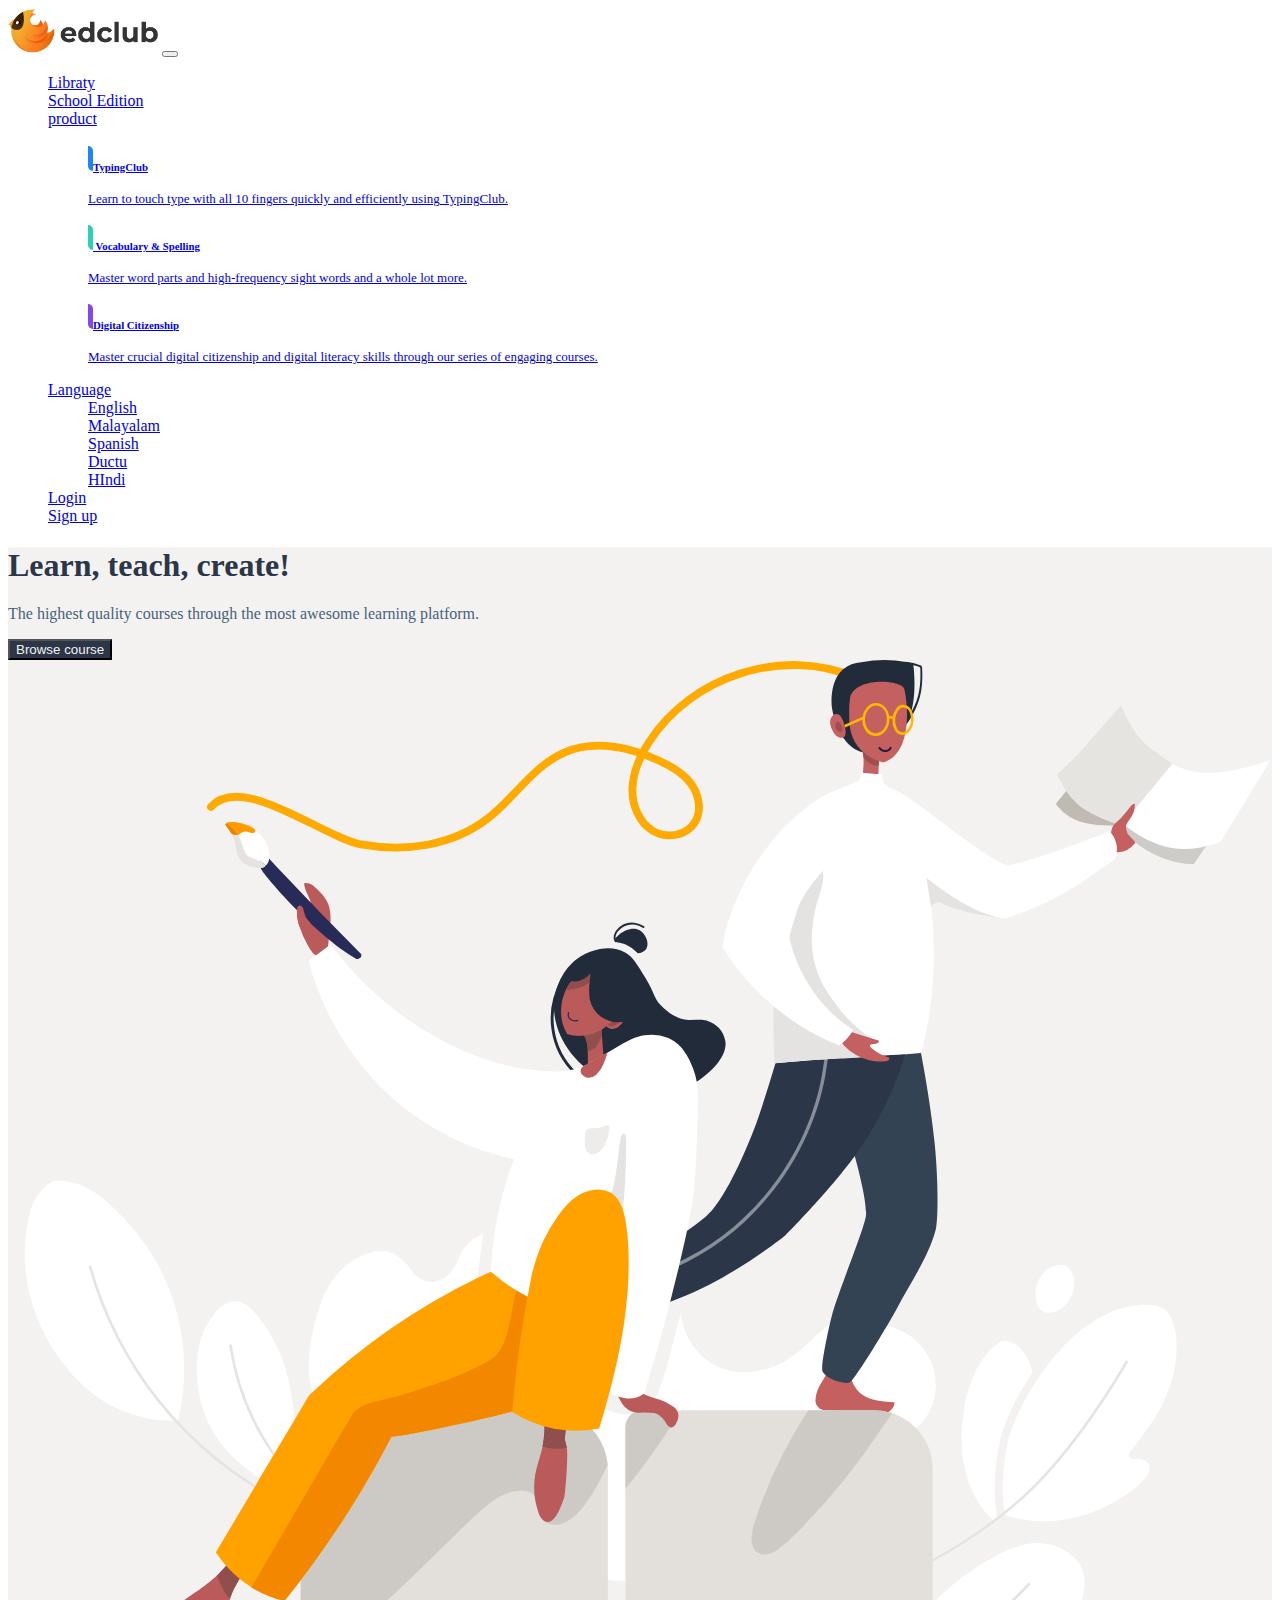
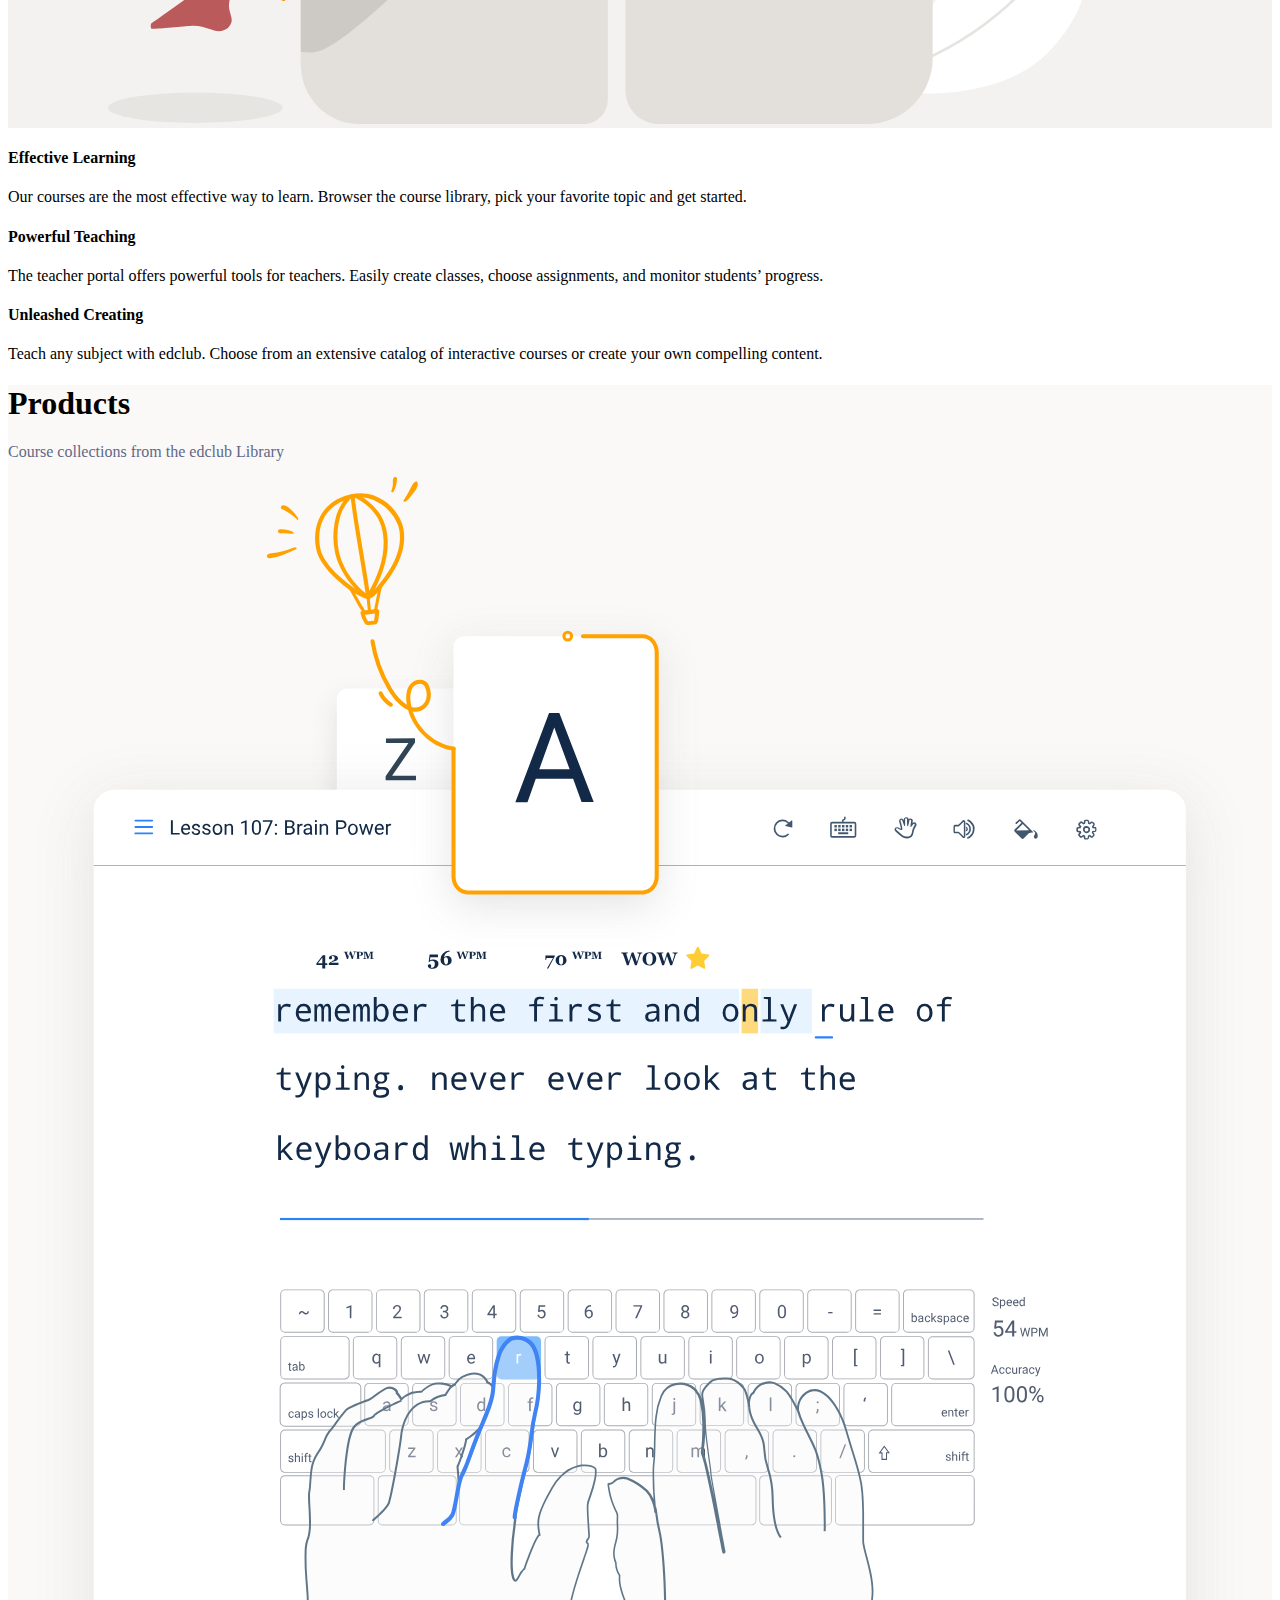
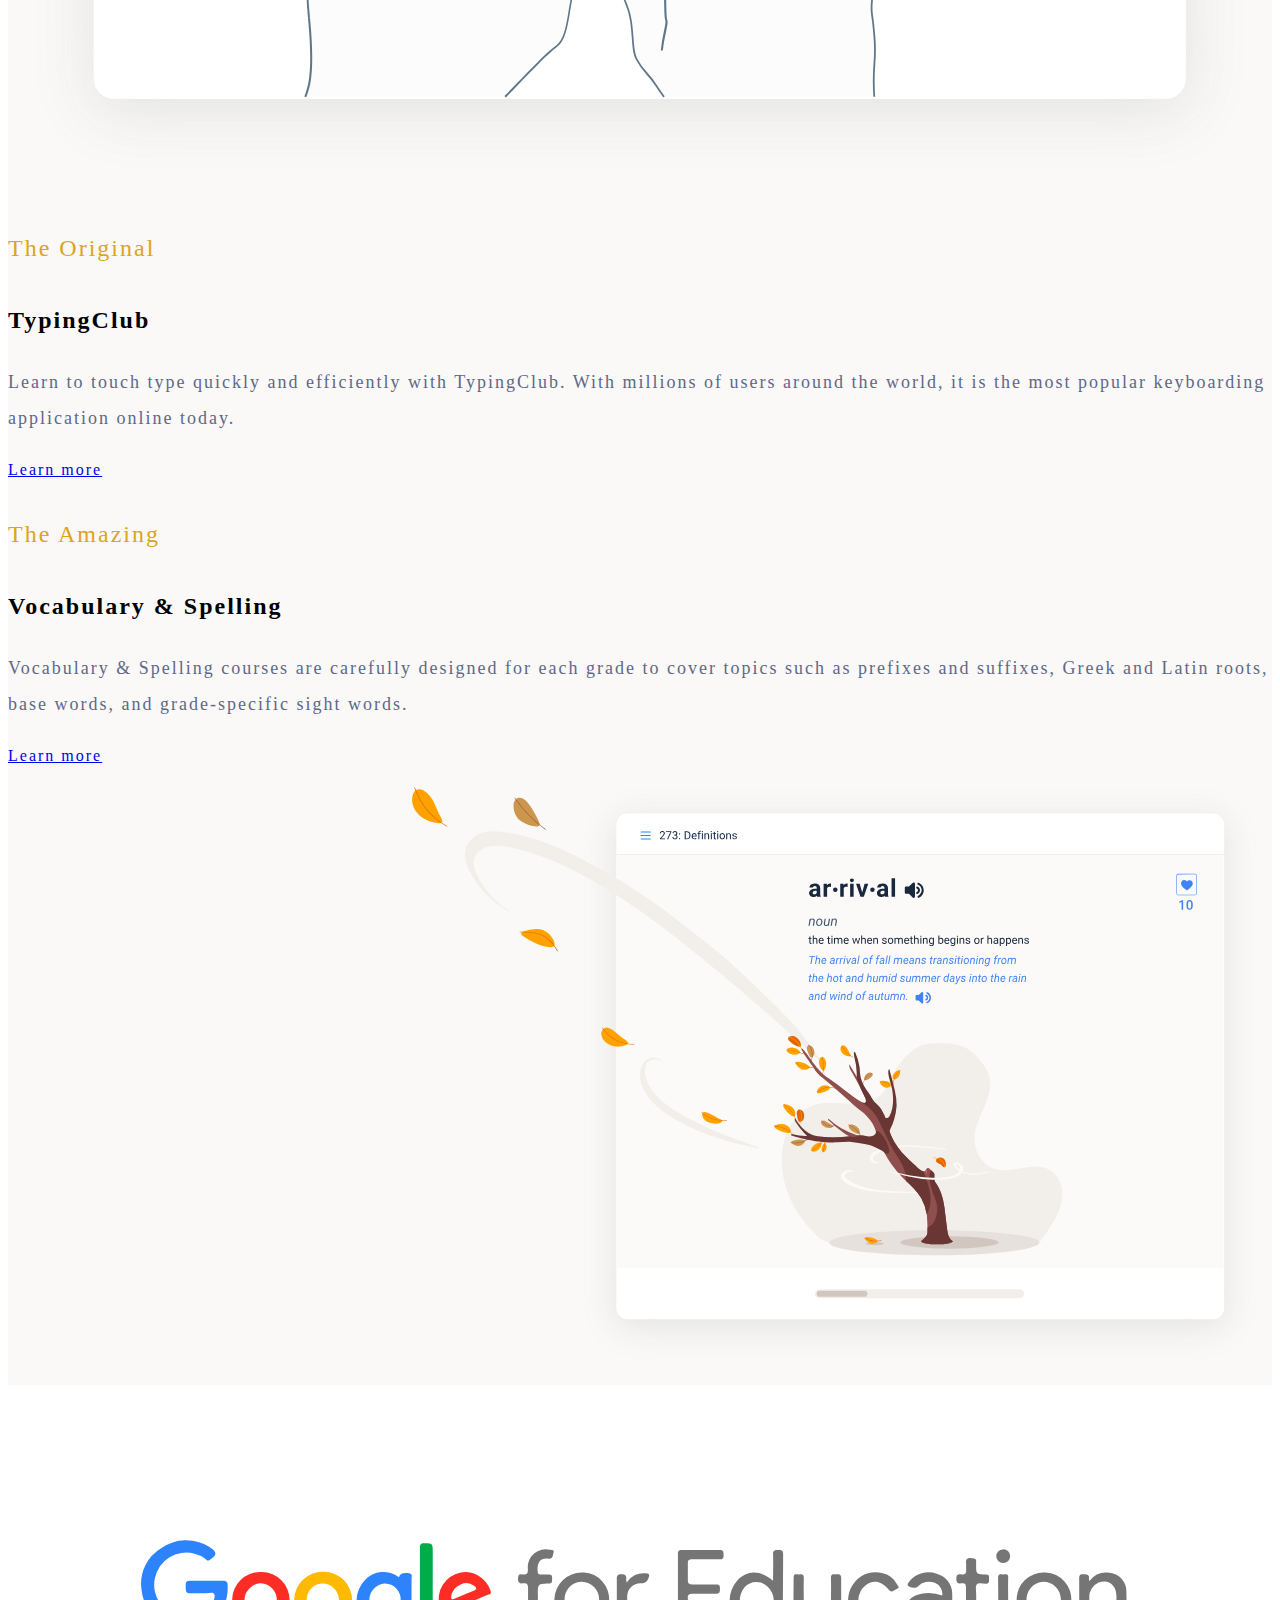
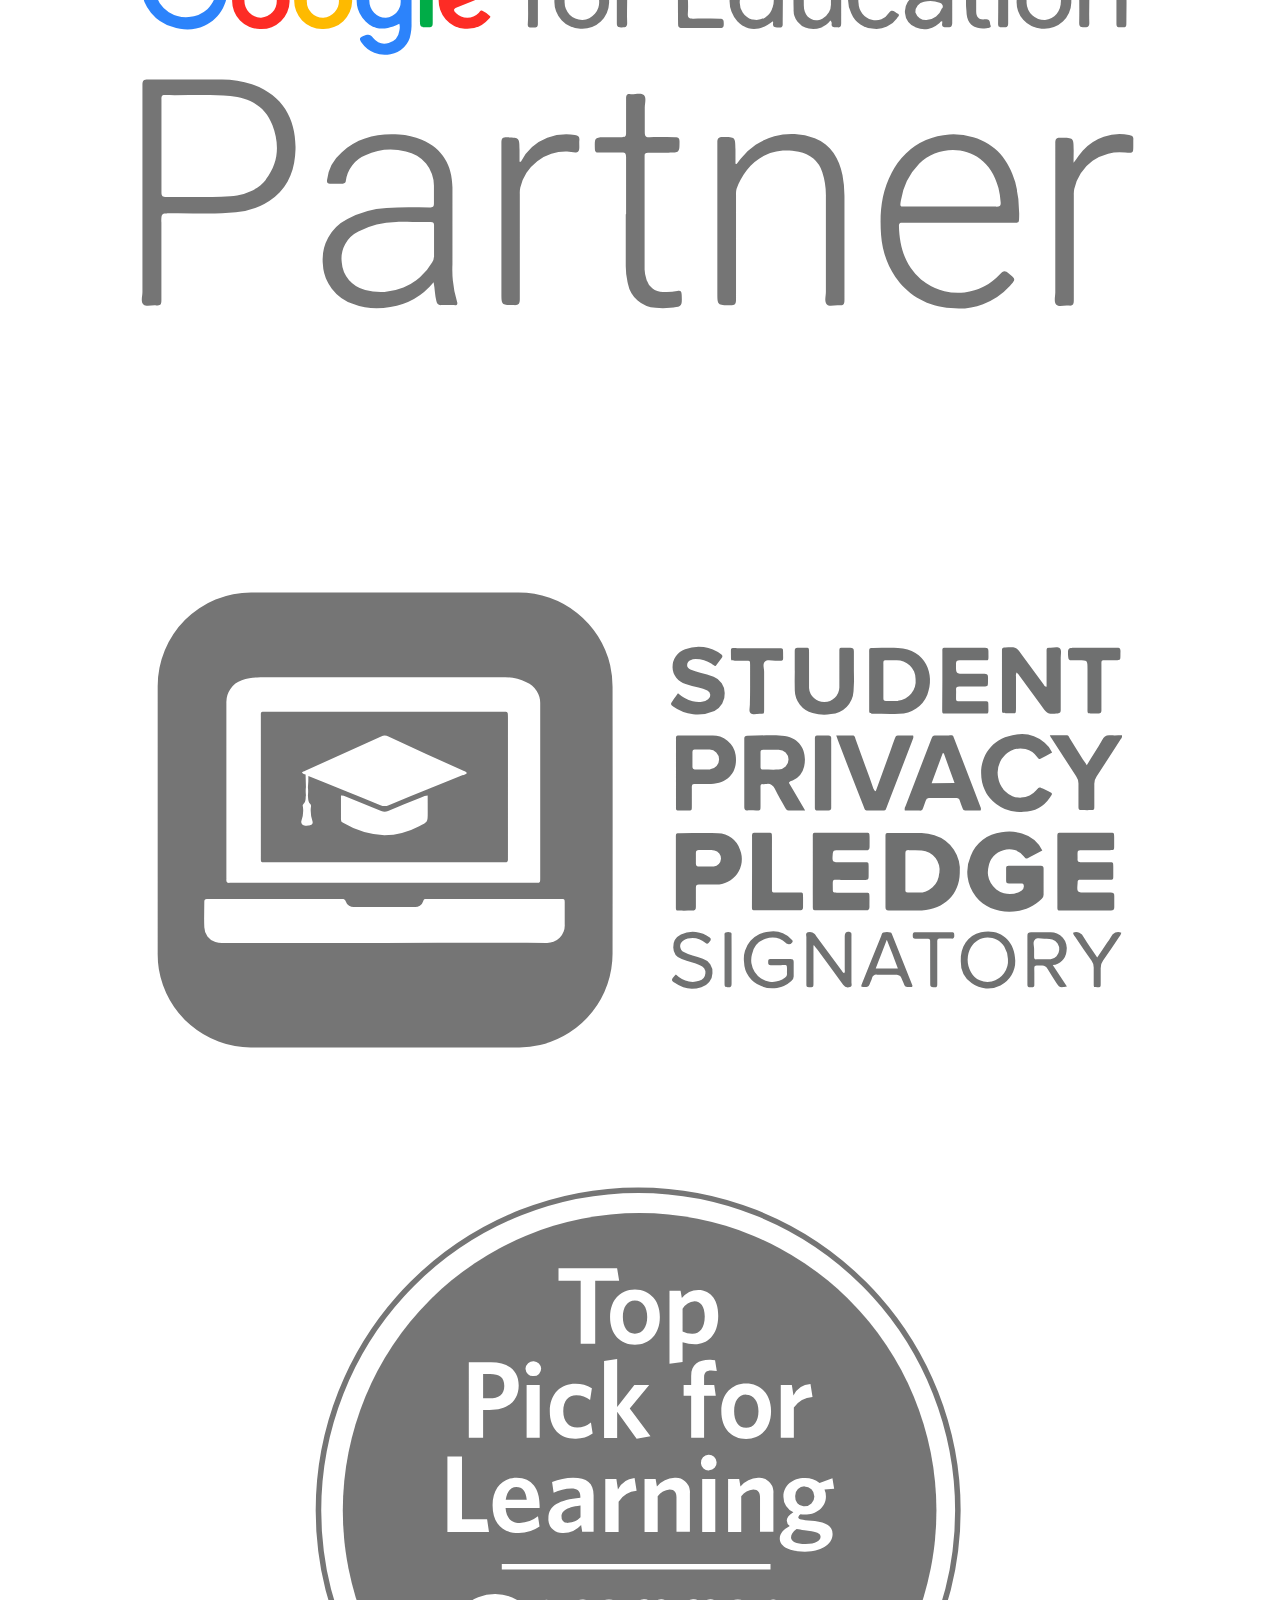
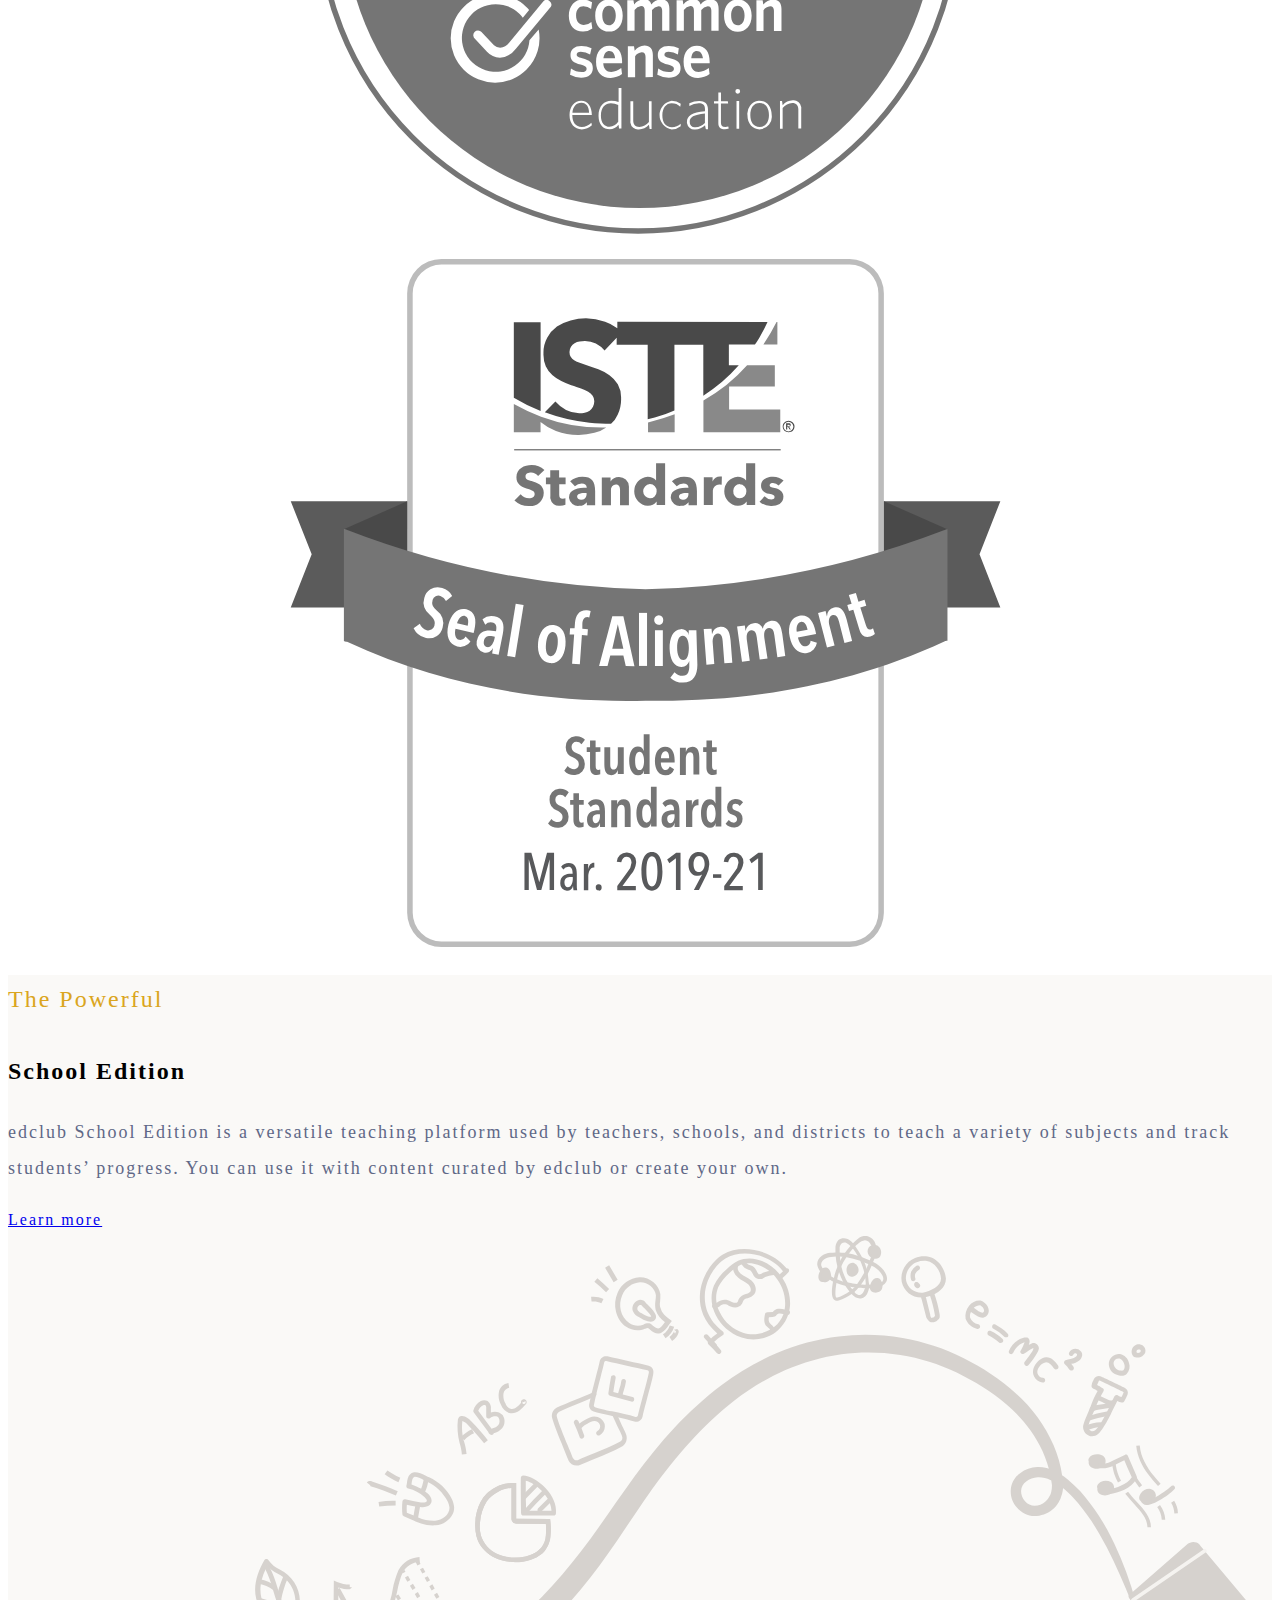
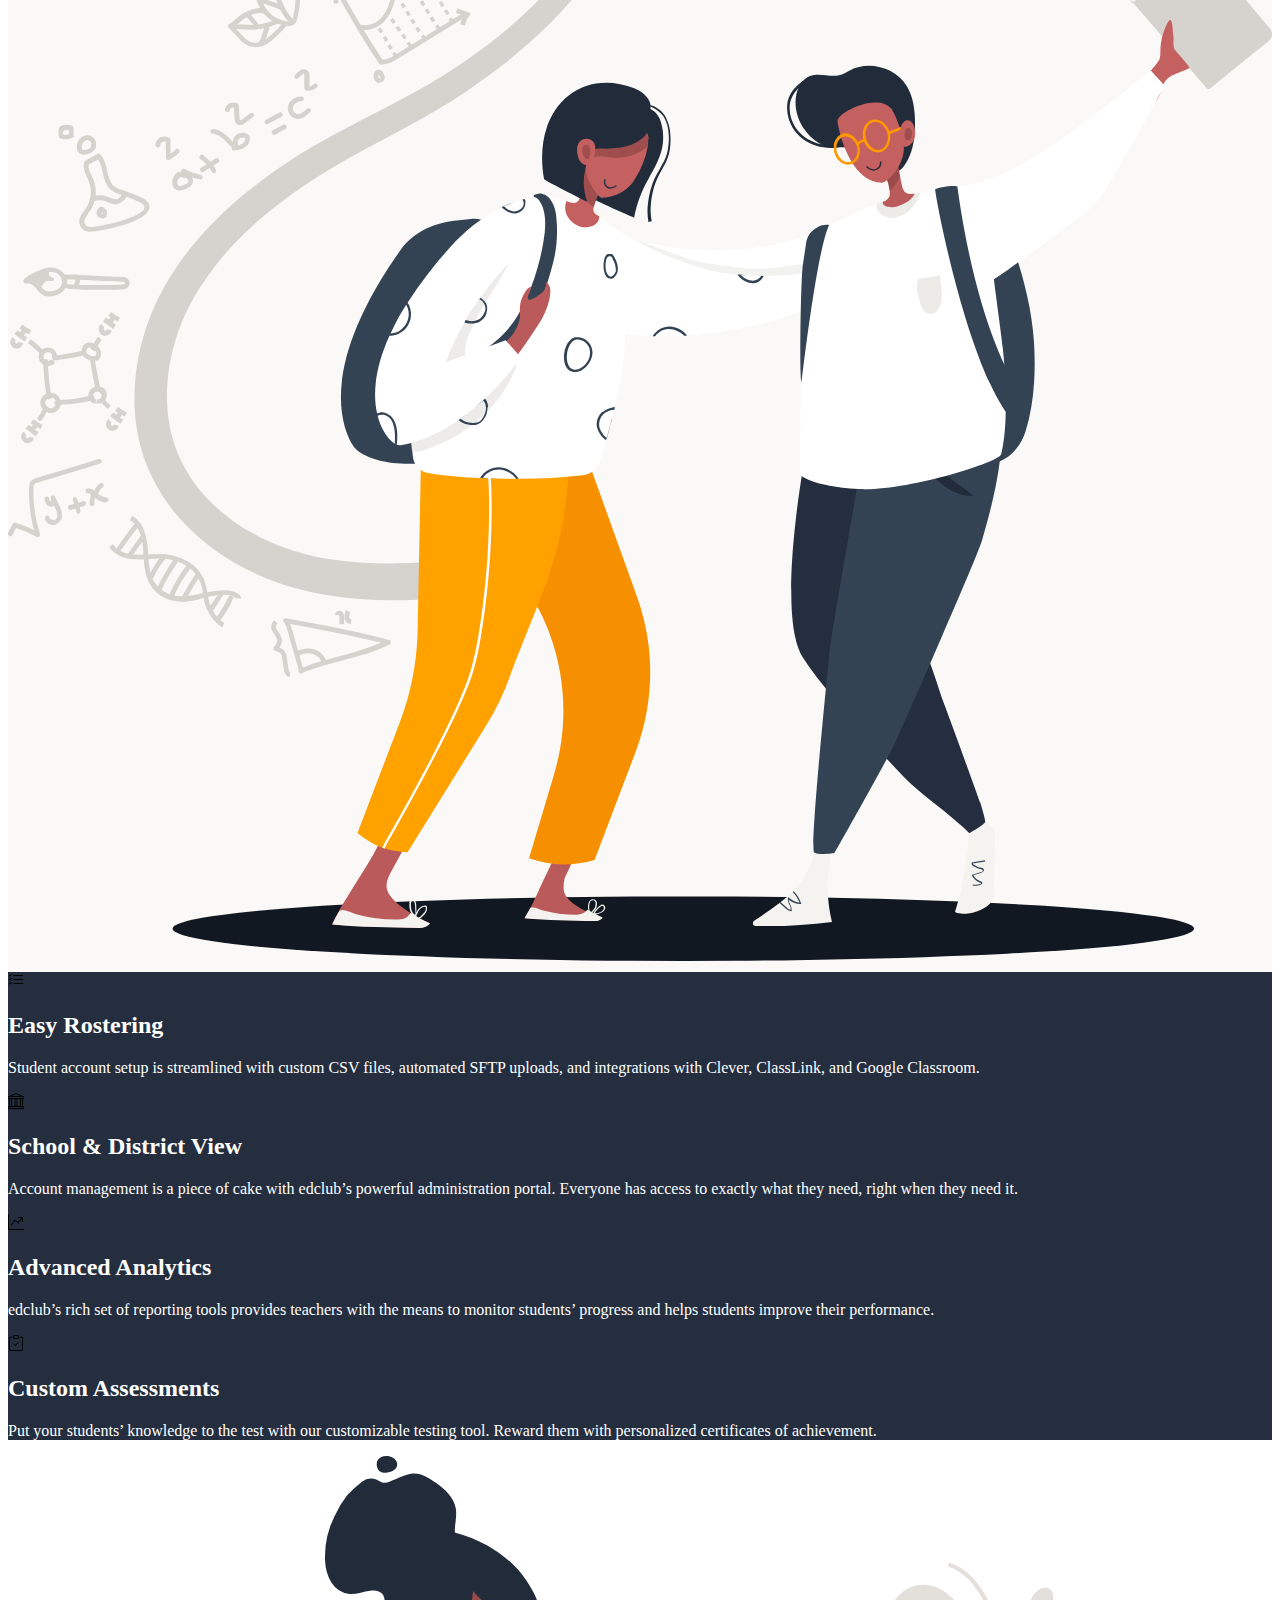
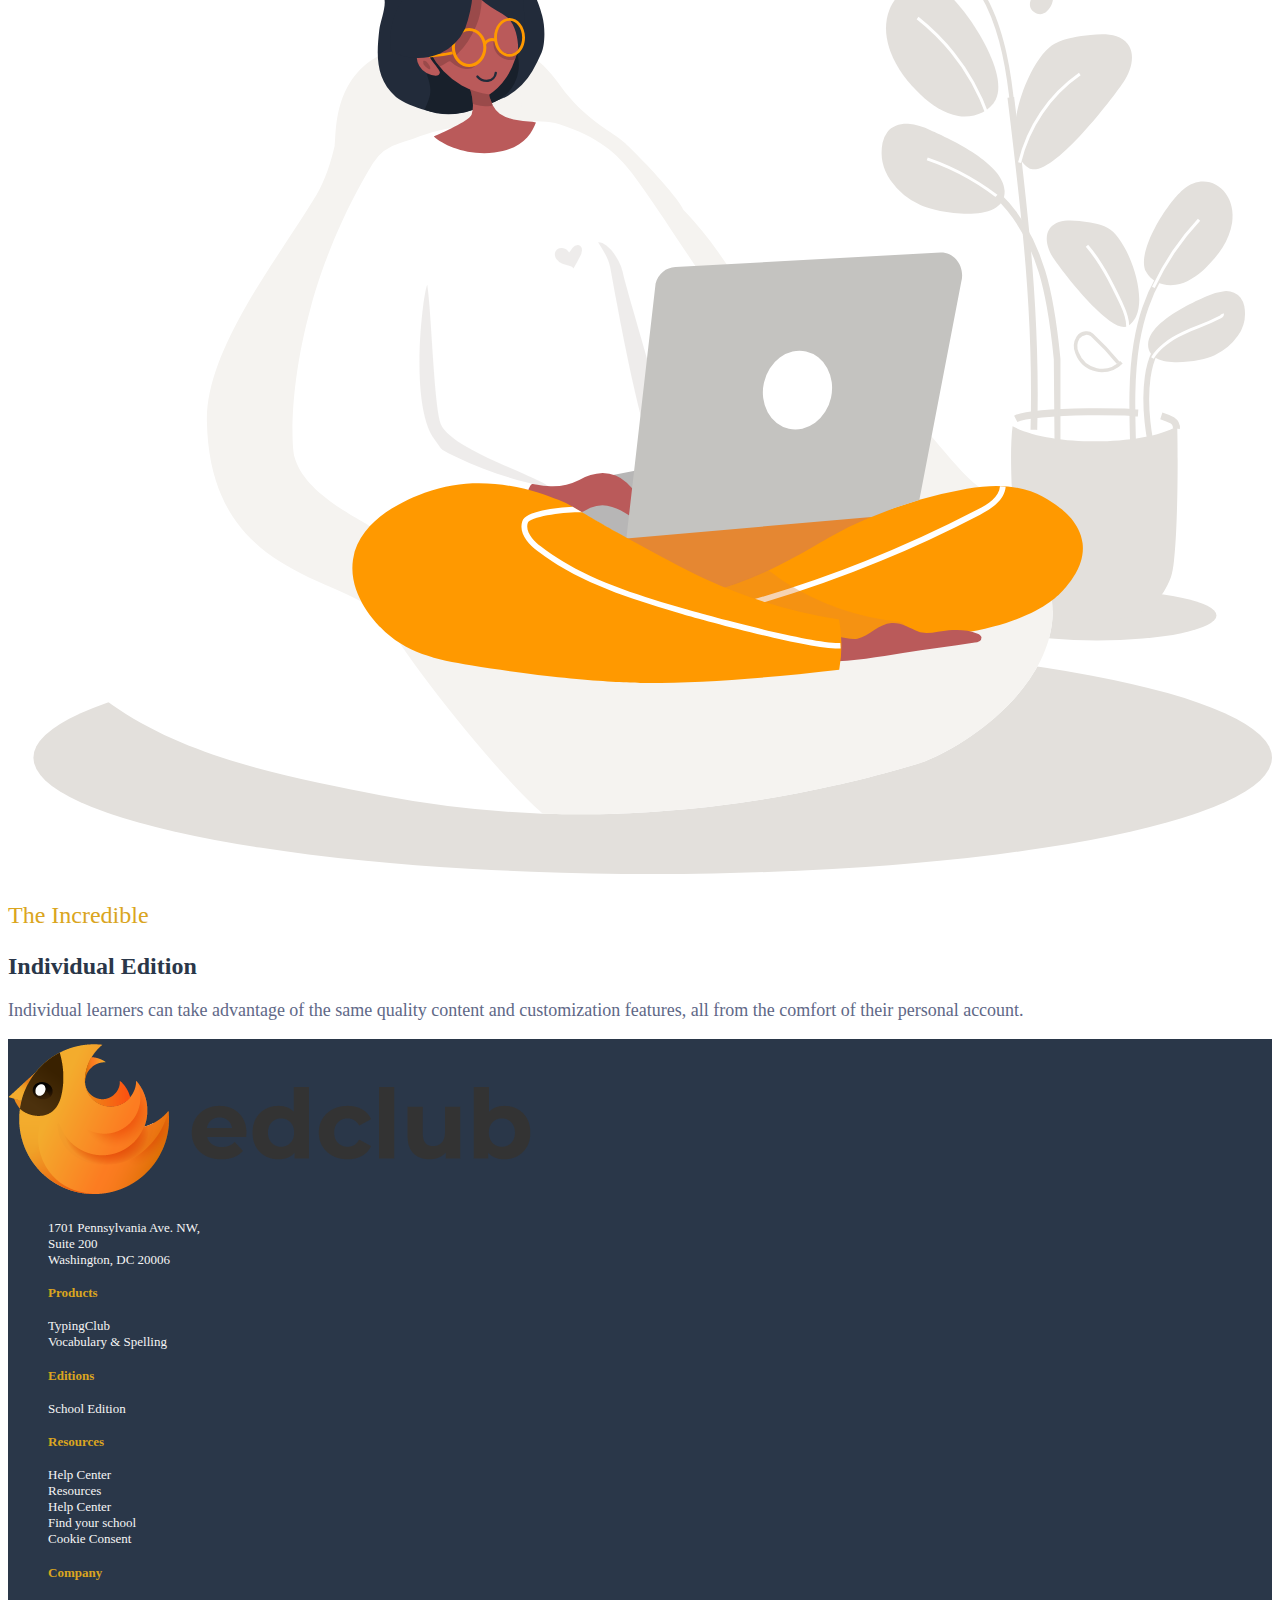
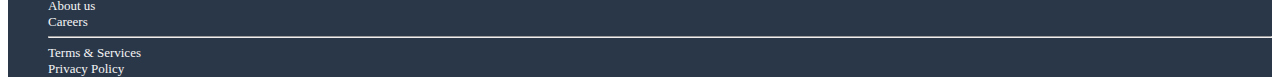
<file: index.html>
<!doctype html>
<html lang="en">

<head>
    <meta charset="utf-8">
    <meta name="viewport" content="width=device-width, initial-scale=1">
    <title>edclub</title>
    <link href="logo.png" rel="icon">
    <link href="https://cdn.jsdelivr.net/npm/bootstrap@5.2.0/dist/css/bootstrap.min.css" rel="stylesheet"
        integrity="sha384-gH2yIJqKdNHPEq0n4Mqa/HGKIhSkIHeL5AyhkYV8i59U5AR6csBvApHHNl/vI1Bx" crossorigin="anonymous">
    <script src="https://cdn.jsdelivr.net/npm/bootstrap@5.2.0/dist/js/bootstrap.bundle.min.js"
        integrity="sha384-A3rJD856KowSb7dwlZdYEkO39Gagi7vIsF0jrRAoQmDKKtQBHUuLZ9AsSv4jD4Xa"
        crossorigin="anonymous"></script>
    <link rel="stylesheet" href="edclub_style.css">
</head>

<body>
    <header>
        <nav class="navbar navbar-expand-lg bg-light">
            <div class="container">
                <a class="navbar-brand" href="#"><img src="edclub-logo.png" alt="edclub-logo"
                        class="img-fluid logo_edclub"></a>
                <button class="navbar-toggler" type="button" data-bs-toggle="collapse" data-bs-target="#navbarScroll"
                    aria-controls="navbarScroll" aria-expanded="false" aria-label="Toggle navigation">
                    <span class="navbar-toggler-icon"></span>
                </button>
                <div class="collapse navbar-collapse navbar-nav-scroll" style="--bs-scroll-height: 200px;"
                    id="navbarScroll">
                    <ul class="navbar-nav me-auto my-2 my-lg-0">
                        <li class="nav-item">
                            <a class="nav-link" aria-current="page" href="#">Libraty</a>
                        </li>
                        <li class="nav-item">
                            <a class="nav-link" href="#">School Edition</a>
                        </li>
                        <li class="nav-item dropdown">
                            <a class="nav-link dropdown-toggle" href="#" role="button" data-bs-toggle="dropdown"
                                aria-expanded="false">
                                product
                            </a>
                            <ul class="dropdown-menu nav_bar-heading">
                                <li class="container"><a class="dropdown-item" href="#">



                                        <h5> <span class="nav_bar-point blue-box"></span>TypingClub</h5>

                                        <p class="nav_bar-text">
                                            Learn to touch type with all 10 fingers quickly and efficiently
                                            using
                                            TypingClub.
                                        </p>

                                    </a></li>
                                <li class="container"><a class="dropdown-item" href="#">
                                        <h5><span class="nav_bar-point green-box"></span> Vocabulary &
                                            Spelling</h5>
                                        <p class="nav_bar-text">
                                            Master word parts and high-frequency sight words and a whole lot more.
                                        </p>

                                    </a></li>

                                <li class="container"><a class="dropdown-item" href="#">
                                        <h5><span class="nav_bar-point vialat-box"></span>Digital Citizenship
                                        </h5>
                                        <p class="nav_bar-text">
                                            Master crucial digital citizenship and digital literacy skills through our
                                            series of engaging courses.
                                        </p>
                                    </a></li>
                            </ul>
                        </li>
                    </ul>
                    <ul class="navbar-nav my-2 my-lg-0  ">
                        <li class="nav-item dropdown mx-2 ">
                            <div class="dropdown">
                                <a class=" dropdown-toggle nav-link" href="#" role="button" id="dropdownMenuLink"
                                    data-bs-toggle="dropdown" aria-expanded="false">
                                    Language
                                </a>

                                <ul class="dropdown-menu" aria-labelledby="dropdownMenuLink">
                                    <li><a class="dropdown-item" href="#">English</a></li>
                                    <li><a class="dropdown-item" href="#">Malayalam</a></li>
                                    <li><a class="dropdown-item" href="#">Spanish</a></li>
                                    <li><a class="dropdown-item" href="#">Ductu</a></li>
                                    <li><a class="dropdown-item" href="#">HIndi</a></li>
                                    <li><a class="dropdown-item" href="#"></a></li>
                                </ul>
                            </div>

                        </li>


                        <li class="nav-item mx-2">
                            <a href="#" class="nav-link">Login</a>

                        </li>
                        <li class="nav-item mx-2">
                            <a class="btn btn-outline-success" href="signup.html" type="button">Sign up</a>
                        </li>
                    </ul>
                </div>
            </div>
        </nav>


    </header>
    <div class="card1">
        <div class="container ">
            <div class="row align-items-center justify-content-center p-5 ">
                <div class="col col-sm-12 col-lg-6 col-12 card1_text">

                    <h1 class="card1_heading display-1">Learn, teach, create!</h1>
                    <p class="card1_text">The highest quality courses through the most awesome learning
                        platform.</p>
                    <button class="card1_button btn btn-primary btn-lg  "> Browse course</button>
                </div>
                <div class="col col-sm-12  col-lg-6 col-12 card1_img p-5  ">
                    <img src="hero.svg " alt="hero">
                </div>
            </div>

        </div>
    </div>
    <div class="card2">
        <div class="container d-flex">
            <div class="row m-3 mx-5 mx-sm- ">
                <div class="col g-5 col-12 col-lg-4 my-4   ">
                    <h4 class="card2_heading">Effective Learning</h4>
                    <p class="card2_desc">Our courses are the most effective way to learn. Browser the course library,
                        pick
                        your favorite topic and get started.</p>

                </div>
                <div class="col g-5 col-12 col-lg-4 my-4 ">
                    <h4 class="card2_heading">Powerful Teaching</h4>
                    <p class="card2_desc">The teacher portal offers powerful tools for teachers. Easily create classes,
                        choose assignments, and monitor students’ progress.</p>
                </div>
                <div class="col g-5 col-12 col-lg-4 my-4 ">
                    <h4 class="card2_heading">Unleashed Creating
                    </h4>
                    <p class="card2_desc">Teach any subject with edclub. Choose from an extensive catalog of interactive
                        courses or create your own compelling content.</p>
                </div>
            </div>

        </div>
    </div>
    <section class="product">
        <h1 class="text-center pt-5">Products</h1>
        <p class="p-heading text-center p-1">Course collections from the edclub Library</p>
        </div>
        <div class="container  product_typing">
            <div class="row  align-items-center">
                <div class="colcol-12 col-lg-6">
                    <img src="typing-ed.svg" alt="typing-ed ">
                </div>
                <div class="col col-12 col-lg-6 product_typing_de align-items-center mt-5 ">
                    <p class="text-gold product_typing_dec">The Original</p>
                    <h2 class="product_typing_dec">TypingClub</h2>
                    <p class="product_typing_dec text-blue">Learn to touch type quickly and efficiently with TypingClub.
                        With
                        millions of users around
                        the
                        world, it is the most popular keyboarding application online today.</p>
                    <a href="#" class="link--blue product_typing_dec">Learn more </a>
                </div>
            </div>
            <div class="row">
                <div class="col col-12 col-lg-6 product_typing_de ">
                    <p class="text-gold product_typing_dec">The Amazing</p>
                    <h2 class="product_typing_dec">Vocabulary & Spelling
                    </h2>
                    <p class="product_typing_dec text-blue">Vocabulary & Spelling courses are carefully designed for
                        each grade to cover topics such as prefixes and suffixes, Greek and Latin roots, base words, and
                        grade-specific sight words.
                    </p>
                    <a href="#" class="link--blue product_typing_dec">Learn more </a>
                </div>
                <div class="col col-12 col-lg-6 product_typing_dec">
                    <img src="spelling-ed.svg" alt="spelling-ed ">
                </div>
            </div>
    </section>
    <div class="google">
        <div class="container">
            <div class="row px-5 mt-2 pt-2">
                <div class="col col-6 col-lg-3 google-logo p-2">
                    <img src="google-partner.svg" alt="google-partner   ">
                </div>
                <div class="col col-6 col-lg-3 google-logo p-2">
                    <img src="privacy-pledge.svg" alt="privacy-pledge">
                </div>
                <div class="col col-6 col-lg-3 google-logo p-2">
                    <img src="common-sense.svg" alt="common-sense">
                </div>
                <div class="col col-6 col-lg-3 google-logo p-2">
                    <img src="iste.svg" alt="iste">
                </div>
            </div>
        </div>
    </div>
    <div class="prodcut_card4 mt-5 pt-5">
        <div class="container">
            <div class="row">
                <div class=" col col-12 col-lg-6 product_typing_de ">
                    <p class=" text-gold product_typing_dec">The Powerful</p>
                    <h2 class="product_typing_dec">School Edition
                    </h2>
                    <p class="product_typing_dec text-blue">
                        edclub School Edition is a versatile teaching platform used by teachers, schools, and districts
                        to teach a variety of subjects and track students’ progress. You can use it with content curated
                        by
                        edclub or create your own. </p>
                    <a href="#" class="link--blue product_typing_dec">Learn more </a>
                </div>
                <div class="col col-12 col-lg-6 product_typing_dec">
                    <img src="school-ed.svg" alt="school-ed ">
                </div>
            </div>
        </div>
    </div>
    <div class="blue_card">
        <div class="container blue_card-container p-5   ">

            <div class="row">
                <div class="col col-12 col-lg-6 ">
                    <div class="blue_card-list">
                        <div class="container">
                            <div class="row p-2 mt-5">
                                <div class="col col-1 my-5">
                                    <img src="list-check.svg" alt="list-check">
                                </div>
                                <div class="col ">
                                    <h2>Easy Rostering</h2>
                                    <p class="">Student account setup is streamlined with custom CSV files,
                                        automated SFTP
                                        uploads, and integrations with Clever, ClassLink, and Google Classroom.</p>
                                </div>
                            </div>
                        </div>
                    </div>
                </div>
                <div class="col col-12 col-lg-6 ">
                    <div class="blue_card-list">
                        <div class="container">
                            <div class="row p-2 mt-5">
                                <div class="col col-1 my-5">
                                    <img src="bank.svg" alt="clipboard-check" class="img-fluid">
                                </div>
                                <div class="col">

                                    <h2>School & District View
                                    </h2>
                                    <p>Account management is a piece of cake with edclub’s powerful administration
                                        portal. Everyone has access to exactly what they need, right when they need it.
                                    </p>
                                </div>
                            </div>
                        </div>
                    </div>
                </div>
            </div>
            <div class="row ">
                <div class="col col-12 col-lg-6 p-2">
                    <div class="blue_card-list">
                        <div class="container">
                            <div class="row">
                                <div class="col col-1 my-5">
                                    <img src="graph-up-arrow.svg" alt="">
                                </div>
                                <div class="col">
                                    <h2>Advanced Analytics</h2>
                                    <p>edclub’s rich set of reporting tools provides teachers with the
                                        means to
                                        monitor students’
                                        progress and helps students improve their performance.</p>
                                </div>
                            </div>
                        </div>
                    </div>
                </div>
                <div class="col col-12 col-lg-6 p-2">
                    <div class="blue_card-list">
                        <div class="container">
                            <div class="row">
                                <div class="col col-1 my-5">

                                    <img src="clipboard-check.svg" alt="clipboard-check">
                                </div>
                                <div class="col col">

                                    <h2> Custom Assessments
                                    </h2>
                                    <p>Put your students’ knowledge to the test with our customizable
                                        testing tool.
                                        Reward them
                                        with personalized certificates of achievement.</p>
                                </div>
                            </div>
                        </div>
                    </div>
                </div>
            </div>
        </div>
    </div>
    <div class="card_individual">
        <div class="container">
            <div class="row align-items-center justify-content-center ">
                <div class="col col-lg-6 col-12 my-5 ml-5">
                    <img src="individual-ed.svg" alt="individual-ed">
                </div>
                <div class="col col-lg-6 col-12">
                    <p class="text-gold">The Incredible</p>
                    <h2 class="individual_heading">Individual Edition
                    </h2>
                    <p class=" text-blue">Individual learners can take advantage of the same quality content and
                        customization features, all from the comfort of their personal account.</p>
                </div>
            </div>
        </div>
    </div>
    <footer>
        <div class="container footer_container p-5">
            <div class="row">
                <div class="col p-2">
                    <div class="logo_edclub ">
                        <img src="edclub-logo.png" alt="edclub-logo" class="edclub-pic img-fluid">
                    </div>

                    <ul>
                        <li class="white-text">
                            1701 Pennsylvania Ave. NW,

                        </li>
                        <li class="white-text">
                            Suite 200
                        </li>
                        <li class="white-text">
                            Washington, DC 20006
                        </li>
                    </ul>

                </div>
                <div class="col p-2">
                    <ul>
                        <li class="footer_heading-gold">
                            <h4> Products</h4>
                        </li>
                        <li class="white-text">
                            TypingClub
                        </li>
                        <li class="white-text">
                            Vocabulary & Spelling
                        </li>
                    </ul>

                </div>
                <div class="col p-2">
                    <ul>
                        <li class="footer_heading-gold">
                            <h4>Editions
                            </h4>
                        </li>

                        <li class="white-text">
                            School Edition
                        </li>
                    </ul>
                </div>
                <div class="col p-2">
                    <ul>
                        <li class="footer_heading-gold">
                            <h4>Resources</h4>
                        </li>
                        <li class="white-text">
                            Help Center
                        </li>
                        <li class="white-text">
                            Resources
                        </li>
                        <li class="white-text">
                            Help Center
                        </li>
                        <li class="white-text">
                            Find your school
                        </li>
                        <li class="white-text">
                            Cookie Consent
                        </li>
                    </ul>
                </div>
                <div class="col p-2">
                    <ul>
                        <li class="footer_heading-gold">
                            <h4>Company</h4>
                        </li>
                        <li class="white-text">
                            About us
                        </li>
                        <li class="white-text">
                            Careers
                        </li>
                        <li class="white-text">
                            <hr>
                        </li>
                        <li class="white-text">
                            Terms & Services
                        </li>
                        <li class="white-text">
                            Privacy Policy
                        </li>
                    </ul>
                </div>
            </div>
        </div>
    </footer>




    <script src="https://cdn.jsdelivr.net/npm/bootstrap@5.2.0/dist/js/bootstrap.bundle.min.js"
        integrity="sha384-A3rJD856KowSb7dwlZdYEkO39Gagi7vIsF0jrRAoQmDKKtQBHUuLZ9AsSv4jD4Xa"
        crossorigin="anonymous"></script>
    <script src="https://cdn.jsdelivr.net/npm/@popperjs/core@2.11.5/dist/umd/popper.min.js"
        integrity="sha384-Xe+8cL9oJa6tN/veChSP7q+mnSPaj5Bcu9mPX5F5xIGE0DVittaqT5lorf0EI7Vk"
        crossorigin="anonymous"></script>
    <script src="https://cdn.jsdelivr.net/npm/bootstrap@5.2.0/dist/js/bootstrap.min.js"
        integrity="sha384-ODmDIVzN+pFdexxHEHFBQH3/9/vQ9uori45z4JjnFsRydbmQbmL5t1tQ0culUzyK"
        crossorigin="anonymous"></script>
</body>

</html>
</file>
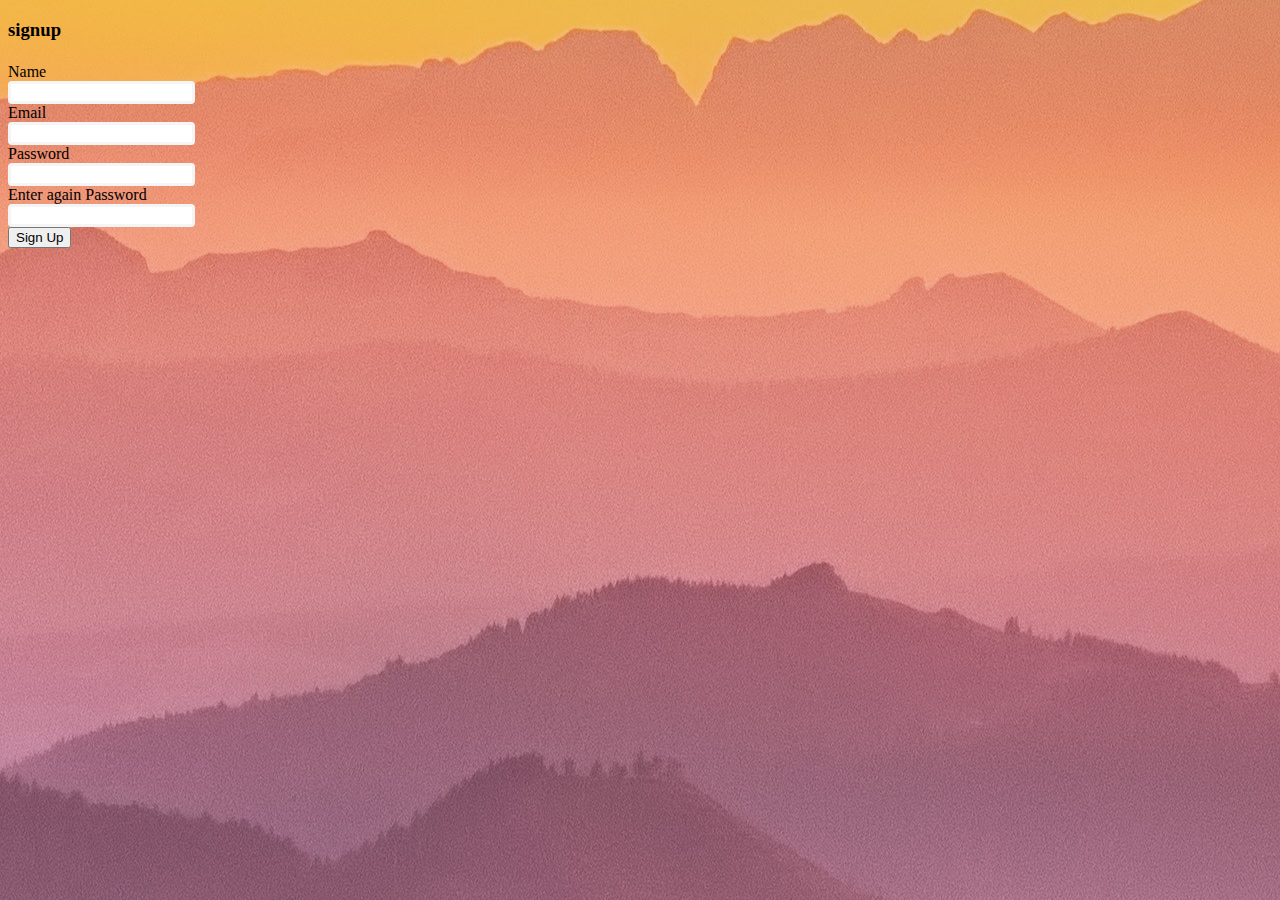
<file: signup.html>
<!DOCTYPE html>
<html lang="en">

<head>
    <meta charset="UTF-8">
    <meta http-equiv="X-UA-Compatible" content="IE=edge">
    <meta name="viewport" content="width=device-width, initial-scale=1.0">
    <title> signup edclub</title>
    <link href="https://cdn.jsdelivr.net/npm/bootstrap@5.2.0/dist/css/bootstrap.min.css" rel="stylesheet"
        integrity="sha384-gH2yIJqKdNHPEq0n4Mqa/HGKIhSkIHeL5AyhkYV8i59U5AR6csBvApHHNl/vI1Bx" crossorigin="anonymous">
    <script src="https://cdn.jsdelivr.net/npm/bootstrap@5.2.0/dist/js/bootstrap.bundle.min.js"
        integrity="sha384-A3rJD856KowSb7dwlZdYEkO39Gagi7vIsF0jrRAoQmDKKtQBHUuLZ9AsSv4jD4Xa"
        crossorigin="anonymous"></script>
    <link rel="stylesheet" href="signupStyle.css">
    <script defer src="signupValidation.js"></script>
</head>

<body>
    <div class="main">
        <div id="error"></div>
        <div class="position-absolute  start-50 translate-middle-x my-5 ">
            <div class="card bg-light mb-3 " style="max-width: 25rem;min-width: 25rem;">
                <div class="card-header">
                    <h3>signup</h3>
                </div>
                <div class="card-body">
                    <h5 class="card-title"></h5>
                    <div class="signup ">
                        <form action="" id="form">
                            <!--                             
                                <div class=" align-items-center m-2 p-2">
                                
                                    <label for="inputFirstN" class="">first name</label>
                                    <br>


                                    <input type="text" id="inputFirstN" name="inputFirstN" class="bordercheck">
                                    <div class="error"></div>

                                </div>
                                <div class=" g-3 align-items-center m-2 p-2">

                                    <label for="inputLastN" class="">last name</label>
                                    <br>


                                    <input type="text" id="inputLastN" name="inputLastN" class="bordercheck">
                                    <div class="error"></div> 

                                </div> -->

                            <div class="input-control  m-2 p-2">

                                <label for="fname" class="l">Name</label>
                                <br>
                                <input type="text" id="fname" name="fname">
                                <div class="error"></div>
                            </div>
                            <div class="input-control  m-2 p-2">

                                <label for="Email" class="l">Email</label>
                                <br>
                                <input type="email" id="Email">
                                <div class="error"></div>
                            </div>
                            <div class=" input-control align-items-center m-2 p-2">
                                <label for="password" class="">Password</label>
                                <br>
                                <input type="password" id="password">
                                <div class="error"></div>

                            </div>
                            <div class="input-control align-items-center m-2 p-2">

                                <label for="password2" class="l">Enter again Password</label>
                                <br>

                                <input type="password" id="password2">
                                <div class="error"></div>

                            </div>
                            <div class="signButton  m-2  p-2">
                                <button type="submit">Sign Up</button>

                            </div>

                        </form>
                    </div>
                </div>
            </div>
        </div>
    </div>


</body>

</html>
</file>
<file: edclub_style.css>
body {
    display: block;
    height: 100vh;
}

.banner {
    width: 200px;

}

.logo_edclub_header {
    max-width: 100px;
    height: auto;
}

.card1 {
    background-color: #f4f2f0;

}

.card1_heading {
    color: #2b3648;

}

.card1_text {
    color: #46627d;

}

.card1_button {
    background-color: #2b3648;
    color: #f4f2f0;
}

.product {
    background-color: #FAF9F7;
}

.p-heading {
    color: #606887;
}

.text-gold {
    color: goldenrod;
    font-size: x-large;
}

.product_typing_dec {
    line-height: 200%;
    letter-spacing: 2px;
}

.text-blue {
    font-size: large;
    color: #606887;
}

.google {
    background-color: white;
}

.prodcut_card4 {
    background-color: #FAF9F7;
}

.blue_card-container {
    background-color: #242E3F;
    color: #ffff;
}

.blue_card {
    background-color: #242E3F;
    color: #ffff;
}

.pic_contaier {
    position: relative;
}

.individual_heading {
    color: #2A3749;
}

footer {
    background-color: #2A3749;
}

.white-text {
    color: whitesmoke;
    font-size: small;
}

.footer_heading-gold {
    font-size: small;
    color: goldenrod;
}

.logo_edclub {
    max-width: 150px;
}

.edclub_pic {
    width: 100%;
    height: auto;
}

ul {
    text-decoration: none;
    list-style: none;
}

.nav_bar-point {
    display: inline-block;
    height: 25px;
    width: 5px;
    border-radius: 0px 8px;
}

.blue-box {
    background-color: #1F85FD;
}

.green-box {
    background-color: #2AD1B3;
}

.vialat-box {
    background-color: #8448EA;
}

.nav_bar-heading {
    font-size: small;
}
</file>
<file: signupStyle.css>
body {
    background-image: url(pexels-simon-berger-1323550.jpg);
    background-size: auto;
    background-position: center center;
    background-repeat: no-repeat;


}

.baner {
    background-color: white;

}


signup_button {
    text-align: center;
}

.input-control input {
    border: 3px solid whitesmoke;
    border-radius: 4px;
}

.input-control input:focus {
    outline: 0;
}

.input-control.success input {
    border-color: green;
}

.input-control.error input {
    border-color: brown;
}

.input-control .error {
    color: #ff3860;


}

@media (max-width: 40rem) {
    .main {
        width: 100%;
    }
}
</file>
